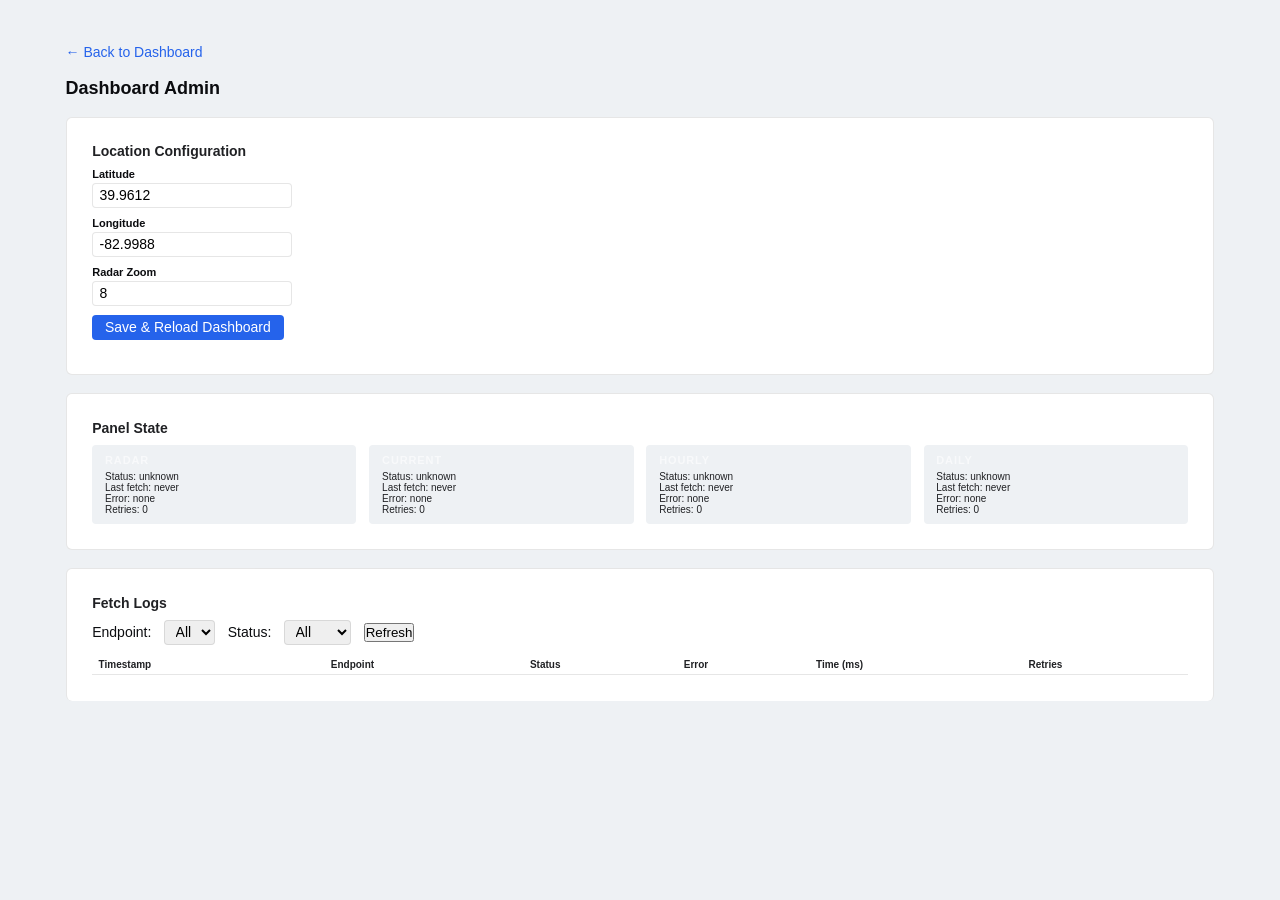
<file: admin.html>
<!DOCTYPE html>
<html lang="en">
<head>
  <meta charset="UTF-8">
  <meta name="viewport" content="width=device-width, initial-scale=1.0">
  <title>Dashboard Admin</title>
  <link rel="stylesheet" href="style.css">
  <style>
    body { overflow: auto; height: auto; }
    .admin-container {
      max-width: 1200px;
      margin: 2vh auto;
      padding: 2vw;
      font-family: var(--font-stack);
    }
    .admin-container h1 {
      font-size: clamp(18px, 2vh, 28px);
      margin-bottom: 2vh;
    }
    .admin-section {
      background: var(--color-surface);
      border: 1px solid var(--color-border);
      border-radius: 6px;
      padding: 2vw;
      margin-bottom: 2vh;
    }
    .admin-section h2 {
      font-size: clamp(14px, 1.4vh, 20px);
      margin-bottom: 1vh;
      color: var(--color-text-secondary);
    }
    .log-table {
      width: 100%;
      border-collapse: collapse;
      font-size: clamp(10px, 0.9vh, 14px);
    }
    .log-table th, .log-table td {
      text-align: left;
      padding: 0.5vh 0.5vw;
      border-bottom: 1px solid var(--color-border);
    }
    .log-table th {
      cursor: pointer;
      user-select: none;
      color: var(--color-text-secondary);
      font-weight: 600;
    }
    .log-table th:hover { text-decoration: underline; }
    .log-status-ok { color: var(--color-ok); }
    .log-status-err { color: var(--color-fail); }
    .form-group {
      margin-bottom: 1vh;
    }
    .form-group label {
      display: block;
      margin-bottom: 0.3vh;
      font-weight: 600;
      font-size: clamp(11px, 1vh, 14px);
    }
    .form-group input {
      width: 200px;
      padding: 0.4vh 0.5vw;
      border: 1px solid var(--color-border);
      border-radius: 4px;
      font-size: inherit;
    }
    .form-group button {
      padding: 0.5vh 1vw;
      background: var(--color-accent);
      color: #fff;
      border: none;
      border-radius: 4px;
      cursor: pointer;
      font-size: inherit;
    }
    .state-grid {
      display: grid;
      grid-template-columns: repeat(auto-fill, minmax(220px, 1fr));
      gap: 1vw;
    }
    .state-card {
      background: var(--color-bg);
      border-radius: 4px;
      padding: 1vh 1vw;
    }
    .state-card h3 {
      font-size: clamp(11px, 1vh, 14px);
      margin-bottom: 0.5vh;
    }
    .state-card p {
      font-size: clamp(10px, 0.8vh, 13px);
      color: var(--color-text-secondary);
    }
    .filter-bar {
      display: flex;
      gap: 1vw;
      margin-bottom: 1vh;
      align-items: center;
    }
    .filter-bar select, .filter-bar input {
      padding: 0.3vh 0.5vw;
      border: 1px solid var(--color-border);
      border-radius: 4px;
      font-size: inherit;
    }
    .back-link {
      display: inline-block;
      margin-bottom: 2vh;
      color: var(--color-accent);
      text-decoration: none;
    }
    .back-link:hover { text-decoration: underline; }
  </style>
</head>
<body>
  <div class="admin-container">
    <a class="back-link" href="index.html">← Back to Dashboard</a>
    <h1>Dashboard Admin</h1>

    <!-- Location config -->
    <div class="admin-section">
      <h2>Location Configuration</h2>
      <div class="form-group">
        <label for="cfg-lat">Latitude</label>
        <input type="number" id="cfg-lat" step="0.0001" />
      </div>
      <div class="form-group">
        <label for="cfg-lon">Longitude</label>
        <input type="number" id="cfg-lon" step="0.0001" />
      </div>
      <div class="form-group">
        <label for="cfg-zoom">Radar Zoom</label>
        <input type="number" id="cfg-zoom" min="1" max="18" step="1" />
      </div>
      <div class="form-group">
        <button id="save-cfg-btn">Save &amp; Reload Dashboard</button>
      </div>
    </div>

    <!-- Panel state -->
    <div class="admin-section">
      <h2>Panel State</h2>
      <div class="state-grid" id="state-grid"></div>
    </div>

    <!-- Logs -->
    <div class="admin-section">
      <h2>Fetch Logs</h2>
      <div class="filter-bar">
        <label>Endpoint:</label>
        <select id="filter-endpoint"><option value="">All</option></select>
        <label>Status:</label>
        <select id="filter-status">
          <option value="">All</option>
          <option value="ok">OK</option>
          <option value="err">Error</option>
        </select>
        <button id="refresh-logs-btn">Refresh</button>
      </div>
      <div style="overflow-x:auto;">
        <table class="log-table">
          <thead>
            <tr>
              <th data-sort="timestamp">Timestamp</th>
              <th data-sort="endpoint">Endpoint</th>
              <th data-sort="status">Status</th>
              <th data-sort="error">Error</th>
              <th data-sort="responseTime">Time (ms)</th>
              <th data-sort="retryCount">Retries</th>
            </tr>
          </thead>
          <tbody id="log-tbody"></tbody>
        </table>
      </div>
    </div>
  </div>

  <script src="admin.js"></script>
</body>
</html>
</file>
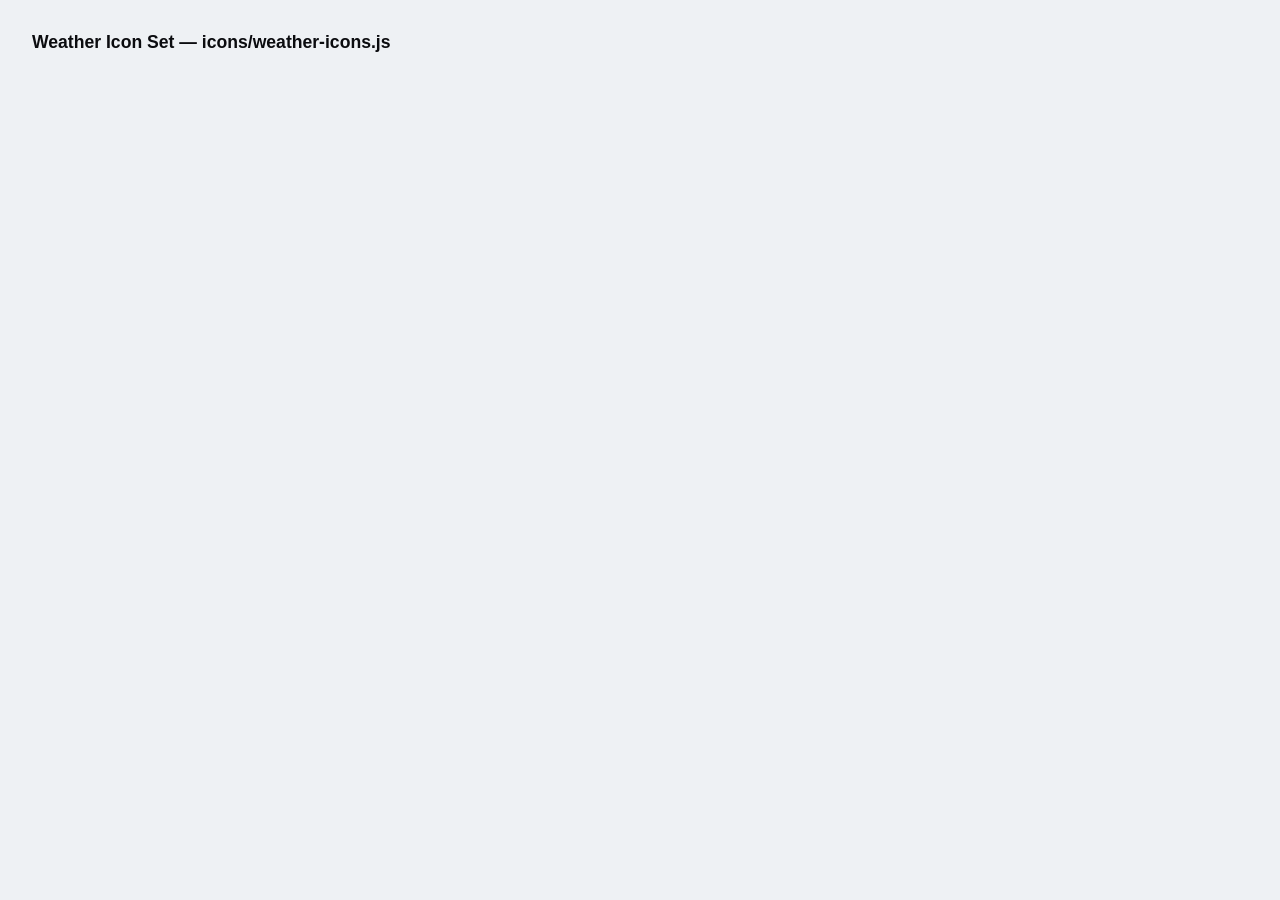
<file: icons.html>
<!DOCTYPE html>
<html lang="en">
<head>
  <meta charset="UTF-8">
  <meta name="viewport" content="width=device-width, initial-scale=1.0">
  <title>Icon Preview</title>
  <style>
    body {
      margin: 0;
      padding: 2rem;
      background: #eef1f4;
      font-family: -apple-system, BlinkMacSystemFont, "Segoe UI", Roboto, Helvetica, Arial, sans-serif;
      color: #0b0c0f;
    }
    h1 {
      margin: 0 0 1.5rem;
      font-size: 1.1rem;
      font-weight: 600;
    }
    .grid {
      display: grid;
      grid-template-columns: repeat(auto-fill, minmax(140px, 1fr));
      gap: 1rem;
    }
    .cell {
      display: flex;
      flex-direction: column;
      align-items: center;
      gap: 0.5rem;
      padding: 1rem;
      background: #fff;
      border: 1px solid #d0d0d0;
      border-radius: 8px;
    }
    .cell svg {
      width: 64px;
      height: 64px;
    }
    .cell span {
      font-size: 0.8rem;
      color: #454851;
      text-align: center;
    }
  </style>
</head>
<body>
  <h1>Weather Icon Set — icons/weather-icons.js</h1>
  <div class="grid" id="icon-grid"></div>

  <script src="icons/weather-icons.js"></script>
  <script>
    document.getElementById('icon-grid').innerHTML = Object.entries(WEATHER_ICONS).map(([name, svg]) => `
      <div class="cell">
        ${svg}
        <span>${name}</span>
      </div>
    `).join('');
  </script>
</body>
</html>
</file>
<file: style.css>
*, *::before, *::after {
  box-sizing: border-box;
  margin: 0;
  padding: 0;
}

:root {
  --color-bg: #eef1f4;
  --color-surface: #ffffff; /* used by admin.html's embedded styles */
  --color-text: #0b0c0f;
  --color-text-secondary: #202124;
  --color-border: rgba(11, 12, 15, 0.1);
  --color-accent: #2563eb;
  --color-ok: #16a34a;
  --color-stale: #d97706;
  --color-fail: #dc2626;
  --color-high: #e2711d; /* warm/orange tinge for daily high temps */
  --color-low: #2563eb;  /* cool/blue tinge for daily low temps (matches --color-accent) */
  --font-stack: -apple-system, BlinkMacSystemFont, "Segoe UI", Roboto, Helvetica, Arial, sans-serif;

  /* Tiles float over the full-bleed radar as flat, semi-transparent white
     panels — no backdrop-filter blur. Blur has to resample everything
     beneath it on every repaint, and the radar loop repaints every
     ~350ms, which would force a continuous blur recompute on a Pi 3B+'s
     already-strained GPU. A flat alpha-blended fill reads almost the
     same at TV viewing distance for a fraction of the render cost. */
  --tile-bg: rgba(255, 255, 255, 0.86);
  --tile-border: 1px solid rgba(255, 255, 255, 0.9);
  --tile-radius: 22px;
  --tile-shadow: 0 14px 36px rgba(15, 23, 42, 0.28);

  --tile-margin: 2.2vh;
  --tile-gap: 1.6vh;
  --daily-h: 21vh;
  --right-col-w: 24vw;
  --credits-h: 1.7vh; /* very short strip, flush with the bottom edge */

  /* Typographic scale — every dashboard font-size (outside the admin
     drawer, which is a separate up-close operator UI, not the TV
     surface) pulls from one of these instead of a one-off clamp().
     "Make X bigger" becomes a token swap instead of a new magic number,
     and every size stays vh-based for TV-safe scaling. */
  --font-2xs: clamp(9px, 0.8vh, 12px);    /* credits strip */
  --font-xs: clamp(11px, 1.1vh, 15px);    /* status badges, daily card base */
  --font-sm: clamp(14px, 1.5vh, 20px);    /* hourly card base, radar controls, daily pop */
  --font-md: clamp(17px, 2vh, 27px);      /* condition rows, hourly time/pop, daily temps */
  --font-lg: clamp(22px, 2.8vh, 36px);    /* hourly temp, daily day, datetime widget */
  --font-xl: clamp(28px, 3.6vh, 44px);    /* reserved for future section-level numbers */
  --font-hero: clamp(64px, 10vh, 150px);  /* the one true hero: current temp */
}

html, body {
  height: 100%;
  overflow: hidden;
  font-family: var(--font-stack);
  font-size: var(--font-sm);
  background: var(--color-bg);
  color: var(--color-text);
}

/* ── Outer shell ────────────────────────────────────── */
.dashboard {
  position: relative;
  height: 100vh;
  width: 100vw;
  overflow: hidden;
}

/* ── Radar (full-bleed background layer) ───────────────── */
#radar-map {
  position: fixed;
  inset: 0;
  z-index: 0;
}

/* ── Shared tile look ───────────────────────────────── */
.current-conditions,
.hourly-section,
.daily-section,
.radar-controls,
.panel-status {
  background: var(--tile-bg);
  border: var(--tile-border);
  border-radius: var(--tile-radius);
  box-shadow: var(--tile-shadow);
}

/* No heading text in any tile — the content is self-explanatory. This
   row now only ever holds a status badge, hidden unless something's
   actually stale/failed, so it collapses to nothing in the common case. */
.tile-heading-row {
  flex: 0 0 auto;
  display: flex;
  align-items: center;
  justify-content: flex-end;
  padding: 1vh 1.8vw 0;
}

/* ── Top-left: date/time widget + radar status badge ────── */
.top-left-stack {
  position: fixed;
  top: var(--tile-margin);
  left: var(--tile-margin);
  z-index: 10;
  display: flex;
  flex-direction: column;
  align-items: flex-start;
  gap: 1vh;
}

.datetime-widget {
  background: var(--tile-bg);
  border: var(--tile-border);
  border-radius: var(--tile-radius);
  box-shadow: var(--tile-shadow);
  padding: 1vh 1.4vw;
  font-size: var(--font-lg);
  font-weight: 700;
  font-variant-numeric: tabular-nums;
  white-space: nowrap;
}

/* ── Right column: current conditions + hourly ─────────── */
.right-column {
  position: fixed;
  top: var(--tile-margin);
  right: var(--tile-margin);
  bottom: calc(var(--credits-h) + var(--tile-gap) + var(--daily-h) + var(--tile-gap));
  width: var(--right-col-w);
  z-index: 10;
  display: flex;
  flex-direction: column;
  gap: var(--tile-gap);
}

/* ── Current conditions ─────────────────────────────── */
.current-conditions {
  flex: 0 0 auto;
  padding: 2.2vh 1.8vw;
}

.condition-row {
  display: flex;
  justify-content: space-between;
  align-items: baseline;
  padding: 0.6vh 0;
  font-size: var(--font-md);
}

.condition-label {
  color: var(--color-text);
}

.condition-value {
  font-weight: 700;
  font-variant-numeric: tabular-nums;
}

.condition-hero {
  display: flex;
  align-items: center;
  gap: 1.2vw;
  margin-bottom: 0.6vh;
}

.condition-icon {
  width: clamp(56px, 8vh, 120px);
  height: clamp(56px, 8vh, 120px);
  object-fit: contain;
  flex: 0 0 auto;
}

.condition-temp {
  font-size: var(--font-hero);
  font-weight: 800;
  line-height: 1;
}

/* ── Hourly strip ───────────────────────────────────── */
.hourly-section {
  flex: 1;
  display: flex;
  flex-direction: column;
  overflow: hidden;
  min-height: 0;
}

.hourly-strip {
  flex: 1;
  display: flex;
  flex-direction: column;
  overflow-y: auto;
  overflow-x: hidden;
  padding: 0 1.6vw 1.2vh;
  min-height: 0;
}

.hourly-card {
  flex: 1;
  display: flex;
  align-items: center;
  justify-content: space-between;
  gap: 0.5vw;
  padding: 0.9vh 0.2vw;
  border-bottom: 1px solid var(--color-border);
  font-size: var(--font-sm);
}

.hourly-card:last-child {
  border-bottom: none;
}

.hourly-time {
  color: var(--color-text);
  width: 4em;
  flex: 0 0 auto;
  font-size: var(--font-md);
}

.hourly-icon {
  width: clamp(30px, 3.6vh, 52px);
  height: clamp(30px, 3.6vh, 52px);
  object-fit: contain;
  flex: 0 0 auto;
}

.hourly-temp {
  font-weight: 700;
  font-variant-numeric: tabular-nums;
  font-size: var(--font-lg);
}

/* Sized in em so it scales with whichever badge (hourly or daily,
   different font-sizes) it's placed in, rather than a fixed px size. */
.pop-icon {
  width: 1em;
  height: 1em;
  vertical-align: -0.15em;
  margin-right: 0.15em;
}

.hourly-pop {
  color: var(--color-accent);
  font-weight: 700;
  width: 3.4em;
  flex: 0 0 auto;
  text-align: right;
  font-size: var(--font-md);
}

/* ── 7-day forecast (single tile, columns divided by border) ─── */
.daily-section {
  position: fixed;
  left: var(--tile-margin);
  right: var(--tile-margin);
  bottom: calc(var(--credits-h) + var(--tile-gap));
  height: var(--daily-h);
  z-index: 10;
  display: flex;
  flex-direction: column;
}

.daily-strip {
  flex: 1;
  display: flex;
  overflow: hidden;
  min-height: 0;
  padding: 0 1.8vw 1.6vh;
}

.daily-card {
  flex: 1;
  display: flex;
  flex-direction: column;
  align-items: center;
  justify-content: center;
  gap: 0.5vh;
  padding: 0.5vh 0.6vw;
  border-right: 1px solid var(--color-border);
  font-size: var(--font-xs);
  text-align: center;
  min-height: 0;
}

.daily-card:last-child {
  border-right: none;
}

.daily-day {
  font-weight: 700;
  font-size: var(--font-lg);
}

.daily-icon {
  width: clamp(38px, 4.4vh, 68px);
  height: clamp(38px, 4.4vh, 68px);
  object-fit: contain;
}

.daily-temps {
  display: inline-flex;
  align-items: baseline;
  gap: 0.35em;
  font-variant-numeric: tabular-nums;
  font-size: var(--font-md);
  font-weight: 700;
}

.daily-high {
  color: var(--color-high);
}

.daily-dash {
  color: var(--color-text-secondary);
  font-weight: 400;
}

.daily-low {
  color: var(--color-low);
}

.daily-pop {
  color: var(--color-accent);
  font-weight: 700;
  font-size: var(--font-sm);
}

/* ── Attribution (very short strip, flush with the bottom edge) ── */
.attribution {
  position: fixed;
  left: 0;
  right: 0;
  bottom: 0;
  height: var(--credits-h);
  z-index: 10;
  display: flex;
  align-items: center;
  justify-content: center;
  gap: 1vw;
  padding: 0 1.6vw;
  font-size: var(--font-2xs);
  color: var(--color-text);
  background: var(--tile-bg);
  box-shadow: 0 -6px 18px rgba(15, 23, 42, 0.12);
}

.attribution a {
  color: var(--color-text);
}

/* ── Radar transport controls ───────────────────────── */
.radar-controls {
  position: fixed;
  left: var(--tile-margin);
  right: calc(var(--tile-margin) + var(--right-col-w) + var(--tile-gap));
  bottom: calc(var(--credits-h) + var(--tile-gap) + var(--daily-h) + var(--tile-gap));
  height: 3.5vh;
  z-index: 10;
  display: flex;
  align-items: center;
  gap: 1vw;
  padding: 0 1.8vw;
  font-size: var(--font-sm);
  font-variant-numeric: tabular-nums;
}

.radar-speed-readout {
  flex: 0 0 auto;
  min-width: 2.6em;
  text-align: center;
  font-weight: 700;
}

.radar-timestamp {
  flex: 0 0 auto;
  white-space: nowrap;
  font-weight: 700;
}

.radar-progress {
  flex: 1;
  min-width: 0;
  height: 4px;
  border-radius: 2px;
  overflow: hidden;
  background: rgba(11, 12, 15, 0.15);
}

.radar-progress-fill {
  height: 100%;
  width: 0%;
  background: var(--color-accent);
  /* No CSS transition: width is driven by a requestAnimationFrame loop
     in app.js (see tickRadarProgress) updating every ~16ms, which is
     already smooth — a transition here would add lag on top of that. */
}

/* ── Panel status indicators ────────────────────────── */
.panel-status {
  flex: 0 0 auto;
  display: flex;
  align-items: center;
  gap: 0.5vw;
  font-size: var(--font-xs);
  font-weight: 600;
  padding: 0.8vh 1.2vw;
}

.tile-heading-row .panel-status {
  background: none;
  border: none;
  box-shadow: none;
  padding: 0;
}

.status-dot {
  width: 9px;
  height: 9px;
  border-radius: 50%;
  display: inline-block;
  flex: 0 0 auto;
}

/* "Live" is the common case and just adds clutter; only surface the
   badge when there's actually something to say (stale/failed). */
.panel-status.status-ok {
  display: none;
}

.status-ok .status-dot { background: var(--color-ok); }
.status-stale .status-dot { background: var(--color-stale); }
.status-fail .status-dot { background: var(--color-fail); }

.status-label {
  white-space: nowrap;
}

/* ── Fade transition for data swaps ─────────────────── */
.fade-out {
  opacity: 0.3;
  transition: opacity 0.3s ease;
}

.fade-in {
  opacity: 1;
  transition: opacity 0.3s ease;
}

/* ── Hidden admin drawer (toggled by "H"; no visible affordance) ──── */
.admin-drawer {
  position: fixed;
  top: 0;
  left: 0;
  bottom: 0;
  width: 24vw;
  min-width: 280px;
  z-index: 2000;
  overflow-y: auto;
  padding: 2.4vh 1.6vw;
  background: rgba(15, 17, 21, 0.94);
  color: #f2f2f4;
  box-shadow: 8px 0 24px rgba(0, 0, 0, 0.35);
  font-size: 15px;
}

.admin-drawer[hidden] {
  display: none;
}

.admin-drawer-header {
  display: flex;
  align-items: center;
  justify-content: space-between;
  margin-bottom: 2vh;
}

.admin-drawer-header h2 {
  font-size: 20px;
  font-weight: 700;
}

.admin-close-btn {
  width: 32px;
  height: 32px;
  background: none;
  border: 1px solid rgba(255, 255, 255, 0.3);
  border-radius: 6px;
  color: inherit;
  font-size: 18px;
  cursor: pointer;
}

.admin-section {
  margin-bottom: 2.4vh;
  padding-bottom: 2.4vh;
  border-bottom: 1px solid rgba(255, 255, 255, 0.12);
}

.admin-section:last-child {
  border-bottom: none;
}

.admin-section h3 {
  margin-bottom: 1.2vh;
  font-size: 13px;
  text-transform: uppercase;
  letter-spacing: 0.08em;
  color: rgba(255, 255, 255, 0.6);
}

.admin-field {
  display: block;
  margin-bottom: 1vh;
  font-size: 13px;
  color: rgba(255, 255, 255, 0.75);
}

.admin-field input {
  display: block;
  width: 100%;
  margin-top: 0.4vh;
  padding: 0.8vh 0.6vw;
  border: 1px solid rgba(255, 255, 255, 0.25);
  border-radius: 6px;
  background: rgba(255, 255, 255, 0.08);
  color: inherit;
  font-size: 14px;
}

.admin-btn {
  display: inline-block;
  margin-top: 0.6vh;
  padding: 0.9vh 1.2vw;
  border: 1px solid rgba(255, 255, 255, 0.3);
  border-radius: 6px;
  background: rgba(255, 255, 255, 0.1);
  color: inherit;
  font-size: 14px;
  cursor: pointer;
}

.admin-btn.active {
  background: var(--color-accent);
  border-color: var(--color-accent);
}

.admin-radar-controls {
  display: flex;
  align-items: center;
  gap: 0.6vw;
}

.admin-radar-controls .admin-btn {
  margin-top: 0;
}

.admin-pin-hint {
  margin-top: 1vh;
  font-size: 12px;
  color: rgba(255, 255, 255, 0.6);
}

.admin-pin-list {
  display: flex;
  flex-direction: column;
  gap: 0.6vh;
  margin-top: 1.4vh;
}

.admin-pin-row {
  display: flex;
  align-items: center;
  justify-content: space-between;
  gap: 0.6vw;
  padding: 0.6vh 0.8vw;
  border-radius: 6px;
  background: rgba(255, 255, 255, 0.06);
  font-size: 13px;
}

.admin-pin-row button {
  background: none;
  border: none;
  color: rgba(255, 255, 255, 0.6);
  font-size: 14px;
  line-height: 1;
  cursor: pointer;
}

/* ── Pins on the public-facing map ──────────────────── */
/* The wrapper is sized to the teardrop; MapLibre anchors its bottom-center
   (the rotated tip) at the coordinate. pointer-events:none lets map clicks
   pass through, matching the markers' old interactive:false. */
.admin-pin-wrap {
  position: relative;
  width: 14px;
  height: 14px;
  pointer-events: none;
}

.admin-pin-icon {
  width: 14px;
  height: 14px;
  border-radius: 50% 50% 50% 0;
  background: var(--color-accent);
  border: 2px solid #fff;
  box-shadow: 0 2px 6px rgba(0, 0, 0, 0.4);
  transform: rotate(-45deg);
}

.admin-pin-label {
  position: absolute;
  left: 18px;
  top: 50%;
  transform: translateY(-50%);
  white-space: nowrap;
  background: var(--tile-bg);
  border: var(--tile-border);
  border-radius: 8px;
  box-shadow: var(--tile-shadow);
  color: var(--color-text);
  font-weight: 600;
  font-size: 13px;
  padding: 0.4vh 0.8vw;
}
</file>
